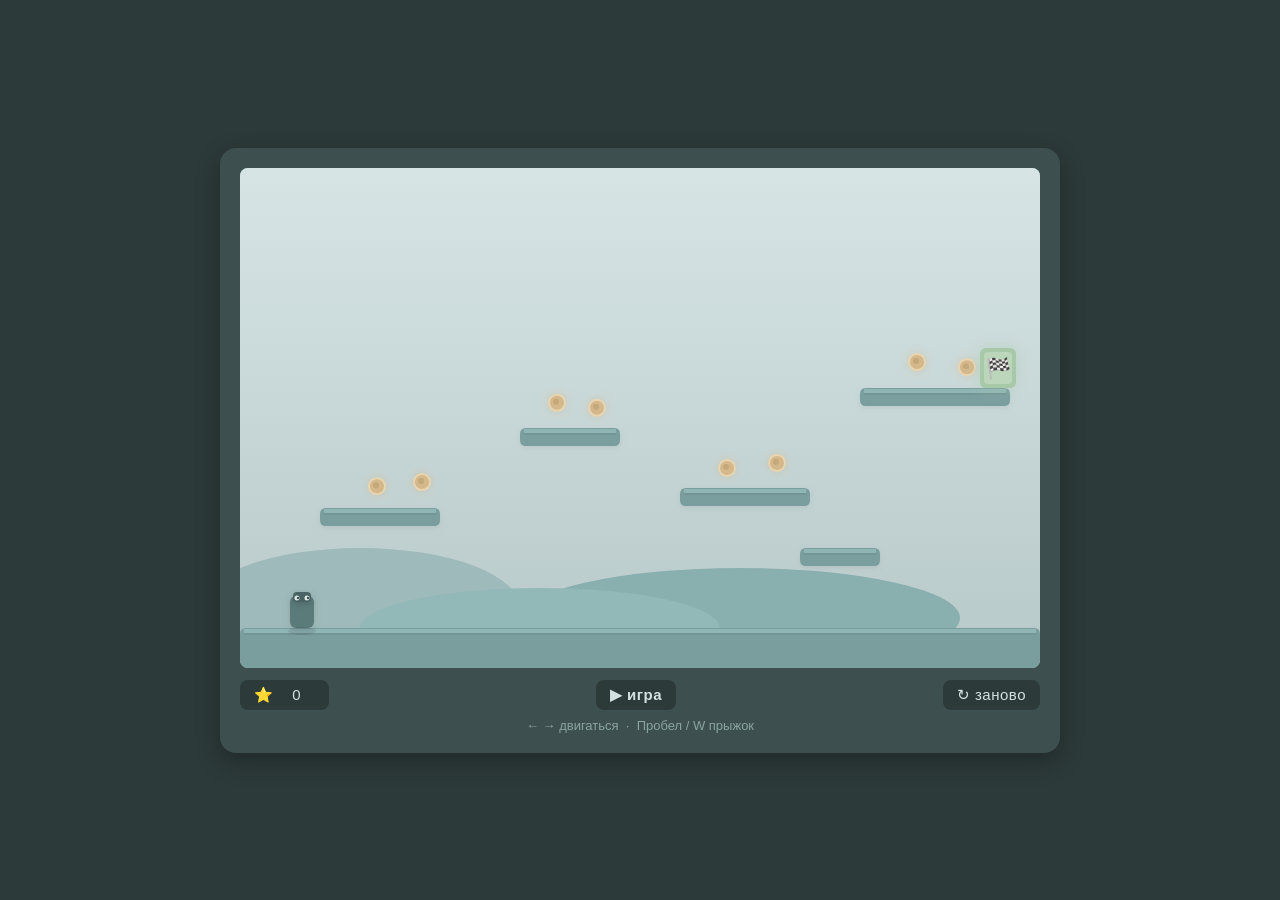
<file: platformer.html>
<!DOCTYPE html>
<html lang="en">
<head>
<meta charset="UTF-8">
<meta name="viewport" content="width=device-width, initial-scale=1.0">
<title>Calm Platformer</title>
<style>
  * { margin: 0; padding: 0; box-sizing: border-box; }
  body {
    background: #2d3a3a;
    display: flex;
    justify-content: center;
    align-items: center;
    height: 100vh;
    font-family: 'Segoe UI', sans-serif;
    overflow: hidden;
  }
  .game-wrapper {
    background: #3e4f4f;
    padding: 20px;
    border-radius: 16px;
    box-shadow: 0 8px 24px rgba(0,0,0,0.3);
  }
  canvas {
    display: block;
    border-radius: 8px;
    background: #b8c9c9;
    box-shadow: inset 0 0 20px rgba(0,0,0,0.1);
  }
  .hud {
    display: flex;
    justify-content: space-between;
    margin-top: 12px;
    color: #d4e2e2;
    font-size: 15px;
    letter-spacing: 0.5px;
  }
  .hud span {
    background: #2d3a3a;
    padding: 6px 14px;
    border-radius: 8px;
  }
  .controls-hint {
    color: #8ba3a3;
    font-size: 13px;
    margin-top: 8px;
    text-align: center;
  }
</style>
</head>
<body>
<div class="game-wrapper">
  <canvas id="gameCanvas" width="800" height="500"></canvas>
  <div class="hud">
    <span>⭐ <span id="coinCount">0</span></span>
    <span id="message" style="font-weight:600;">&#9654; игра</span>
    <span id="restartBtn" style="cursor:pointer; user-select:none;">↻ заново</span>
  </div>
  <div class="controls-hint">← → двигаться &nbsp;·&nbsp; Пробел / W прыжок</div>
</div>

<script>
const canvas = document.getElementById('gameCanvas');
const ctx = canvas.getContext('2d');
const coinSpan = document.getElementById('coinCount');
const messageEl = document.getElementById('message');
const restartBtn = document.getElementById('restartBtn');

const W = 800, H = 500;
const GRAVITY = 0.5;
const FRICTION = 0.85;
const PLAYER_SPEED = 4;
const JUMP_FORCE = -9;

// ---------- calm palette ----------
const COLORS = {
  sky:         '#b8c9c9',
  platform:    '#7a9e9e',
  platformTop: '#8fb5b5',
  player:      '#5b7a7a',
  playerDark:  '#4a6565',
  coin:        '#d4b88c',
  coinGlow:    '#e8d5b0',
  ground:      '#6b8f8f',
  groundTop:   '#82a8a8',
  goal:        '#a8c9a8',
  goalGlow:    '#c5e0c5',
  text:        '#3e4f4f',
};

// ---------- level data ----------
const platforms = [
  // ground
  { x: 0,   y: 460, w: 800, h: 40 },
  // floating platforms
  { x: 80,  y: 340, w: 120, h: 18 },
  { x: 280, y: 260, w: 100, h: 18 },
  { x: 440, y: 320, w: 130, h: 18 },
  { x: 620, y: 220, w: 150, h: 18 },
  // stairs near end
  { x: 560, y: 380, w: 80,  h: 18 },
];

const coins = [
  { x: 130, y: 310 },
  { x: 175, y: 310 },
  { x: 310, y: 230 },
  { x: 350, y: 230 },
  { x: 480, y: 290 },
  { x: 530, y: 290 },
  { x: 670, y: 190 },
  { x: 720, y: 190 },
];

const goal = { x: 740, y: 180, w: 36, h: 40 };

const playerStart = { x: 50, y: 400 };

// ---------- game state ----------
let player, camera, coinsCollected, gameWon, keys, coinAnim;

function resetGame() {
  player = {
    x: playerStart.x,
    y: playerStart.y,
    w: 24,
    h: 32,
    vx: 0,
    vy: 0,
    onGround: false,
    jumpPressed: false,
  };
  camera = { x: 0 };
  coinsCollected = 0;
  gameWon = false;
  coinSpan.textContent = '0';
  messageEl.innerHTML = '&#9654; игра';
  messageEl.style.color = '#d4e2e2';
  keys = {};
  coinAnim = 0;
}

resetGame();

// ---------- input ----------
document.addEventListener('keydown', e => {
  keys[e.code] = true;
  if (['Space','ArrowUp','ArrowDown','ArrowLeft','ArrowRight'].includes(e.code)) e.preventDefault();
});
document.addEventListener('keyup', e => {
  keys[e.code] = false;
});

restartBtn.addEventListener('click', resetGame);

// ---------- collisions ----------
function rectCollide(a, b) {
  return a.x < b.x + b.w && a.x + a.w > b.x &&
         a.y < b.y + b.h && a.y + a.h > b.y;
}

function collidePlatforms(entity, isPlayer) {
  entity.onGround = false;
  for (const p of platforms) {
    if (rectCollide(entity, p)) {
      const overlapLeft  = (entity.x + entity.w) - p.x;
      const overlapRight = (p.x + p.w) - entity.x;
      const overlapTop   = (entity.y + entity.h) - p.y;
      const overlapBot   = (p.y + p.h) - entity.y;

      const minOverlap = Math.min(overlapLeft, overlapRight, overlapTop, overlapBot);

      if (minOverlap === overlapTop && entity.vy >= 0) {
        entity.y = p.y - entity.h;
        entity.vy = 0;
        entity.onGround = true;
      } else if (minOverlap === overlapBot && entity.vy < 0) {
        entity.y = p.y + p.h;
        entity.vy = 0;
      } else if (minOverlap === overlapLeft) {
        entity.x = p.x + p.w;
        entity.vx = 0;
      } else if (minOverlap === overlapRight) {
        entity.x = p.x - entity.w;
        entity.vx = 0;
      }
    }
  }
}

// ---------- update ----------
function update() {
  if (gameWon) return;

  // horizontal
  let dir = 0;
  if (keys['ArrowLeft'] || keys['KeyA']) dir = -1;
  if (keys['ArrowRight'] || keys['KeyD']) dir = 1;
  player.vx = dir * PLAYER_SPEED;

  // jump
  const jumpKey = keys['Space'] || keys['KeyW'] || keys['ArrowUp'];
  if (jumpKey && player.onGround && !player.jumpPressed) {
    player.vy = JUMP_FORCE;
    player.jumpPressed = true;
  }
  if (!jumpKey) player.jumpPressed = false;

  // physics
  player.vy += GRAVITY;
  if (player.vy > 12) player.vy = 12;

  player.x += player.vx;
  collidePlatforms(player, true);

  player.y += player.vy;
  collidePlatforms(player, true);

  // bounds
  if (player.x < 0) { player.x = 0; player.vx = 0; }
  if (player.x + player.w > W) { player.x = W - player.w; player.vx = 0; }
  if (player.y > H + 50) resetGame();

  // coins
  for (let i = coins.length - 1; i >= 0; i--) {
    const c = coins[i];
    const coinRect = { x: c.x, y: c.y, w: 14, h: 14 };
    if (rectCollide(player, coinRect)) {
      coins.splice(i, 1);
      coinsCollected++;
      coinSpan.textContent = coinsCollected;
    }
  }

  // goal
  if (!gameWon && rectCollide(player, goal)) {
    gameWon = true;
    messageEl.innerHTML = '&#10003; уровень пройден!';
    messageEl.style.color = '#a8c9a8';
  }

  // camera
  camera.x = player.x - W / 2 + player.w / 2;
  camera.x = Math.max(0, Math.min(camera.x, 150));

  // coin animation
  coinAnim = (coinAnim + 0.04) % (Math.PI * 2);
}

// ---------- draw ----------
function draw() {
  ctx.clearRect(0, 0, W, H);

  // sky gradient
  const grad = ctx.createLinearGradient(0, 0, 0, H);
  grad.addColorStop(0, '#d6e4e4');
  grad.addColorStop(1, '#b8c9c9');
  ctx.fillStyle = grad;
  ctx.fillRect(0, 0, W, H);

  // decorative background hills
  ctx.fillStyle = '#9fbaba';
  ctx.beginPath();
  ctx.ellipse(120, 440, 160, 60, 0, 0, Math.PI * 2);
  ctx.fill();
  ctx.fillStyle = '#8aafaf';
  ctx.beginPath();
  ctx.ellipse(500, 450, 220, 50, 0, 0, Math.PI * 2);
  ctx.fill();
  ctx.fillStyle = '#93b8b8';
  ctx.beginPath();
  ctx.ellipse(300, 460, 180, 40, 0, 0, Math.PI * 2);
  ctx.fill();

  // platforms
  for (const p of platforms) {
    ctx.fillStyle = COLORS.platform;
    ctx.shadowColor = 'rgba(0,0,0,0.06)';
    ctx.shadowBlur = 4;
    ctx.shadowOffsetY = 2;
    ctx.beginPath();
    const r = 6;
    const x = p.x, y = p.y, w = p.w, h = p.h;
    ctx.moveTo(x + r, y);
    ctx.lineTo(x + w - r, y);
    ctx.quadraticCurveTo(x + w, y, x + w, y + r);
    ctx.lineTo(x + w, y + h - r);
    ctx.quadraticCurveTo(x + w, y + h, x + w - r, y + h);
    ctx.lineTo(x + r, y + h);
    ctx.quadraticCurveTo(x, y + h, x, y + h - r);
    ctx.lineTo(x, y + r);
    ctx.quadraticCurveTo(x, y, x + r, y);
    ctx.closePath();
    ctx.fill();
    // top edge highlight
    ctx.fillStyle = COLORS.platformTop;
    ctx.shadowBlur = 0;
    ctx.fillRect(x + 4, y + 1, w - 8, 4);
    ctx.shadowBlur = 0;
    ctx.shadowOffsetY = 0;
  }

  // coins
  for (const c of coins) {
    const bob = Math.sin(coinAnim + c.x * 0.05) * 3;
    ctx.save();
    ctx.translate(c.x + 7, c.y + 7 + bob);
    // glow
    ctx.shadowColor = 'rgba(212,184,140,0.5)';
    ctx.shadowBlur = 10;
    ctx.fillStyle = COLORS.coinGlow;
    ctx.beginPath();
    ctx.arc(0, 0, 9, 0, Math.PI * 2);
    ctx.fill();
    // coin
    ctx.shadowBlur = 0;
    ctx.fillStyle = COLORS.coin;
    ctx.beginPath();
    ctx.arc(0, 0, 7, 0, Math.PI * 2);
    ctx.fill();
    ctx.fillStyle = '#c4a87a';
    ctx.beginPath();
    ctx.arc(-1, -1, 3, 0, Math.PI * 2);
    ctx.fill();
    ctx.restore();
  }

  // goal
  const gx = goal.x, gy = goal.y, gw = goal.w, gh = goal.h;
  ctx.save();
  ctx.shadowColor = 'rgba(168,201,168,0.5)';
  ctx.shadowBlur = 14;
  ctx.fillStyle = COLORS.goal;
  ctx.beginPath();
  ctx.roundRect(gx, gy, gw, gh, 6);
  ctx.fill();
  ctx.shadowBlur = 0;
  ctx.fillStyle = '#bcd6bc';
  ctx.beginPath();
  ctx.roundRect(gx + 4, gy + 4, gw - 8, gh - 8, 4);
  ctx.fill();
  ctx.fillStyle = '#5b7a5b';
  ctx.font = '20px sans-serif';
  ctx.textAlign = 'center';
  ctx.textBaseline = 'middle';
  ctx.fillText('🏁', gx + gw/2, gy + gh/2 + 1);
  ctx.restore();

  // player
  const px = player.x, py = player.y, pw = player.w, ph = player.h;
  ctx.save();
  ctx.shadowColor = 'rgba(0,0,0,0.10)';
  ctx.shadowBlur = 6;
  ctx.shadowOffsetY = 2;
  // body
  ctx.fillStyle = COLORS.player;
  ctx.beginPath();
  ctx.roundRect(px, py, pw, ph, 6);
  ctx.fill();
  // head
  ctx.fillStyle = COLORS.playerDark;
  ctx.beginPath();
  ctx.roundRect(px + 3, py - 4, pw - 6, 10, 4);
  ctx.fill();
  // eyes
  ctx.fillStyle = '#e0eaea';
  ctx.beginPath();
  ctx.arc(px + 7, py + 2, 2.5, 0, Math.PI * 2);
  ctx.arc(px + 17, py + 2, 2.5, 0, Math.PI * 2);
  ctx.fill();
  ctx.fillStyle = '#3e4f4f';
  ctx.beginPath();
  ctx.arc(px + 8, py + 2, 1.2, 0, Math.PI * 2);
  ctx.arc(px + 18, py + 2, 1.2, 0, Math.PI * 2);
  ctx.fill();

  // shadow under player
  ctx.shadowBlur = 0;
  ctx.shadowOffsetY = 0;
  ctx.fillStyle = 'rgba(0,0,0,0.08)';
  ctx.beginPath();
  ctx.ellipse(px + pw/2, py + ph + 3, pw/2 + 2, 4, 0, 0, Math.PI * 2);
  ctx.fill();

  ctx.restore();

  // win overlay
  if (gameWon) {
    ctx.fillStyle = 'rgba(62,79,79,0.55)';
    ctx.fillRect(0, 0, W, H);
    ctx.fillStyle = '#d4e2e2';
    ctx.font = 'bold 42px sans-serif';
    ctx.textAlign = 'center';
    ctx.textBaseline = 'middle';
    ctx.shadowColor = 'rgba(0,0,0,0.2)';
    ctx.shadowBlur = 12;
    ctx.fillText('🎉 Уровень пройден!', W/2, H/2 - 10);
    ctx.shadowBlur = 0;
    ctx.font = '18px sans-serif';
    ctx.fillStyle = '#a8c9a8';
    ctx.fillText('нажми «заново» чтобы начать снова', W/2, H/2 + 50);
  }
}

// roundRect polyfill for older browsers
if (!CanvasRenderingContext2D.prototype.roundRect) {
  CanvasRenderingContext2D.prototype.roundRect = function(x, y, w, h, r) {
    if (r > w/2) r = w/2;
    if (r > h/2) r = h/2;
    this.moveTo(x + r, y);
    this.lineTo(x + w - r, y);
    this.quadraticCurveTo(x + w, y, x + w, y + r);
    this.lineTo(x + w, y + h - r);
    this.quadraticCurveTo(x + w, y + h, x + w - r, y + h);
    this.lineTo(x + r, y + h);
    this.quadraticCurveTo(x, y + h, x, y + h - r);
    this.lineTo(x, y + r);
    this.quadraticCurveTo(x, y, x + r, y);
    this.closePath();
  };
}

// ---------- game loop ----------
function loop() {
  update();
  draw();
  requestAnimationFrame(loop);
}
loop();
</script>
</body>
</html>
</file>
